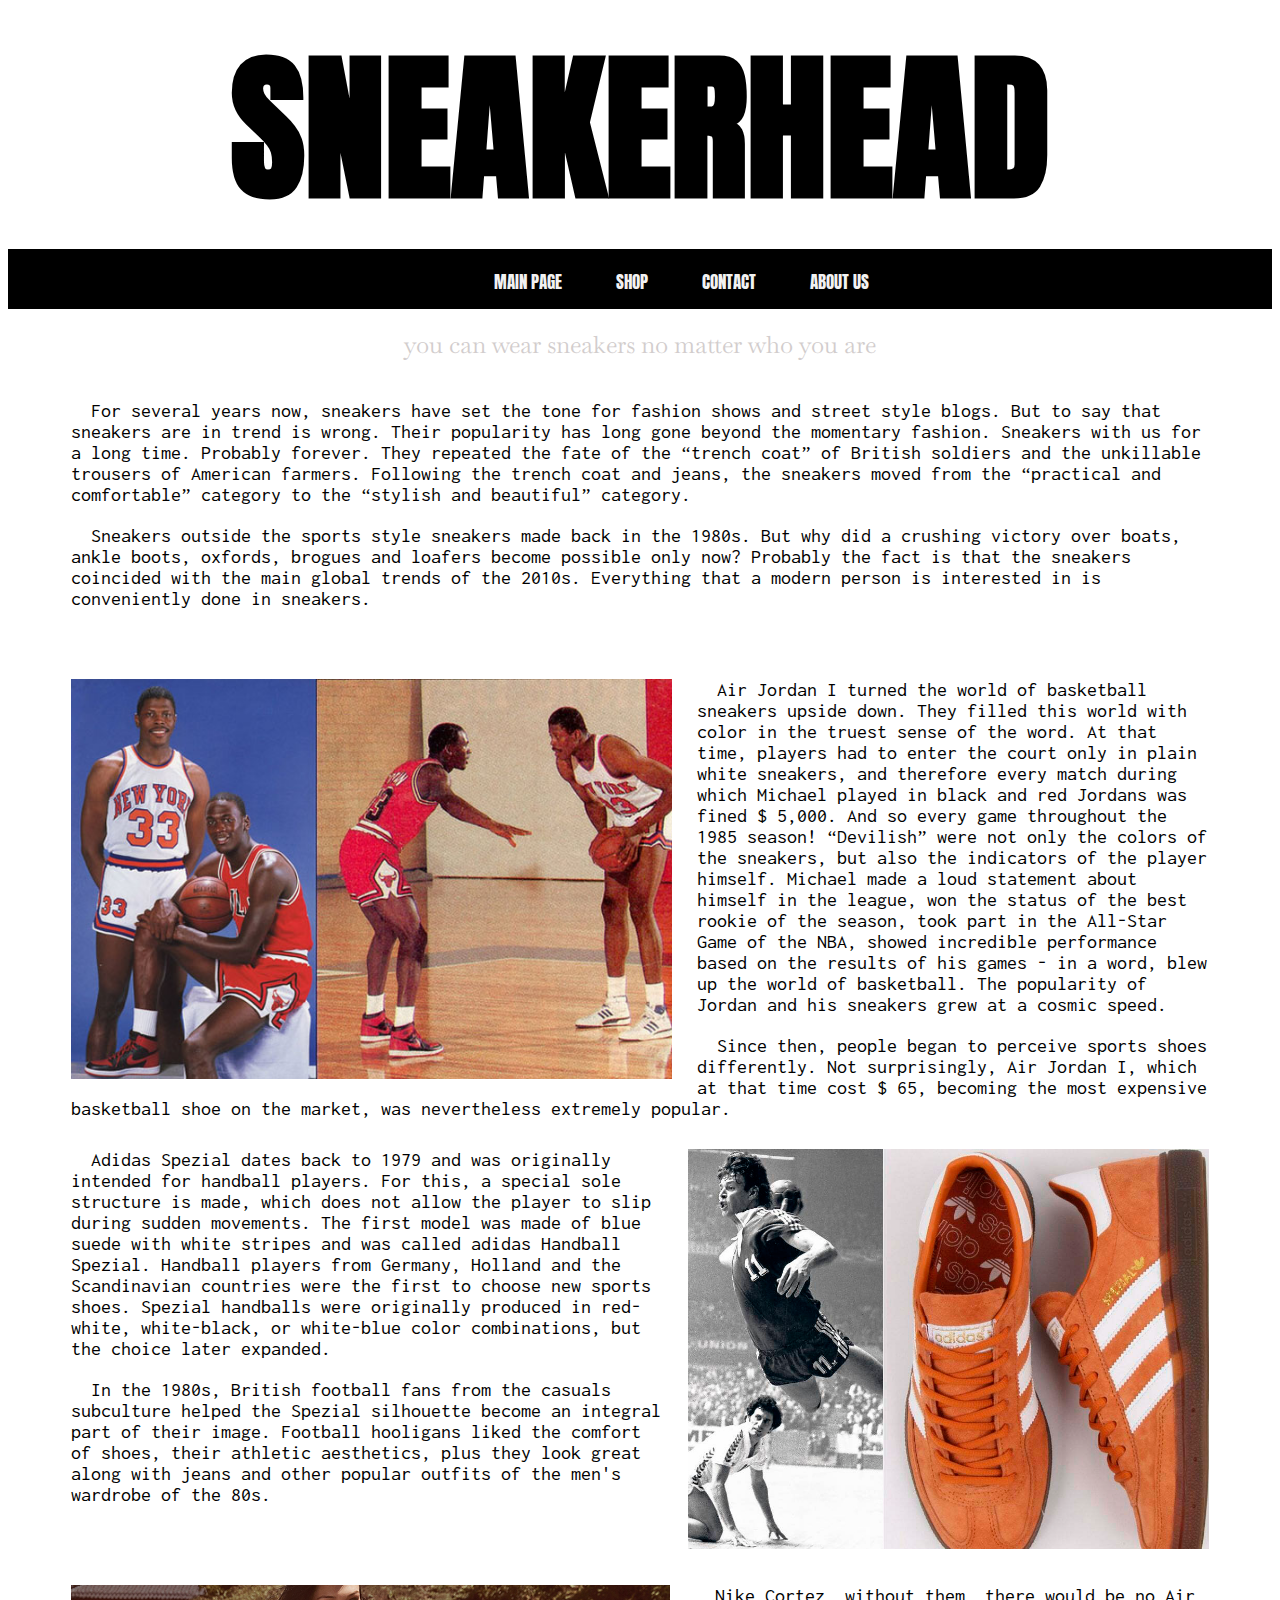
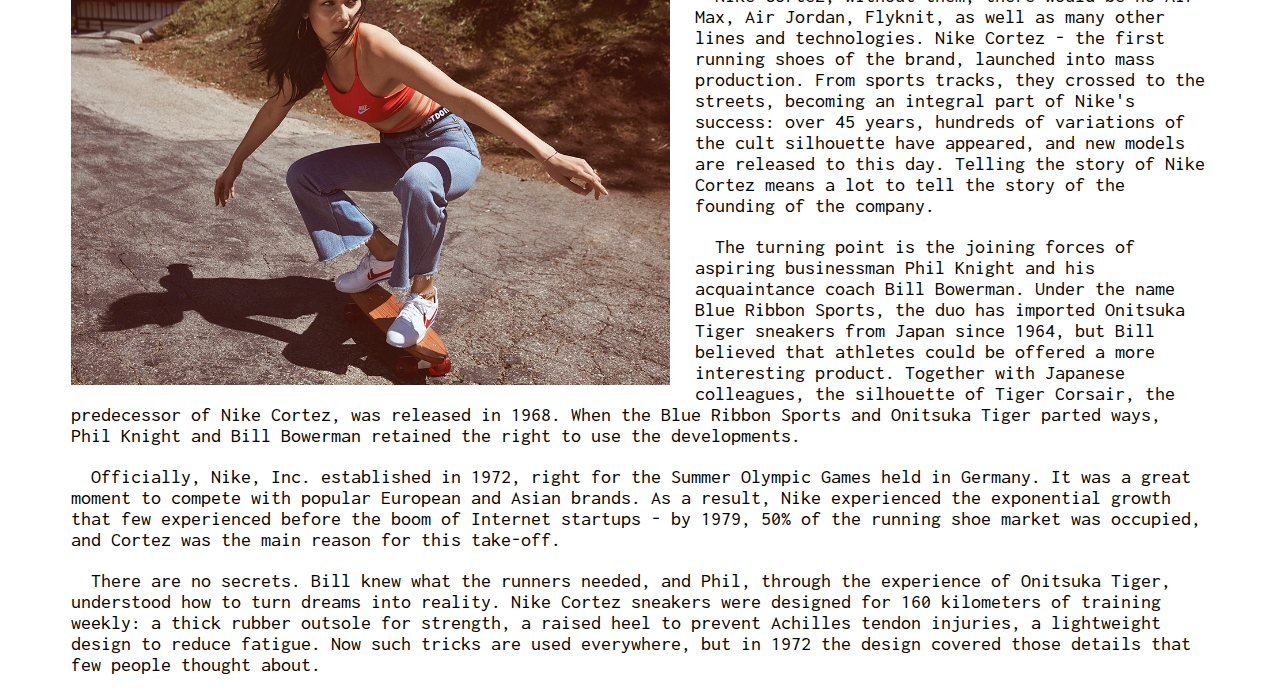
<file: prodg/html/index.html>
<!DOCTYPE html>
<html lang="en">
<head>
    <meta charset="UTF-8">
    <meta name="viewport" content="width=device-width, initial-scale=1.0">
    <meta http-equiv="X-UA-Compatible" content="ie=edge">
    <link href="https://fonts.googleapis.com/css?family=Anton&display=swap" rel="stylesheet">
    <link href="https://fonts.googleapis.com/css?family=Baskervville:400,400i|Inconsolata:400,700&display=swap" rel="stylesheet">
    <link href="/prodg/css/style.css" rel="stylesheet">
    <title>Document</title>
</head>
<body>
    <div class="wrapper">
        <div class="header">
          <div class="logo"><h1 class="text_logo">SNEAKERHEAD</h1></div>
          <div class="navbar">
            <div class="topbar">
                <a href="/prodg/html/index.html">Main page</a>
                <a href="/prodg/html/shop.html">Shop</a>
                <a href="/prodg/html/contact.html">Contact</a>
                <a href="/prodg/html/about.html">About us</a>
            </div>
          </div>
        </div>
        <div class="content">
          <div class="slogan"><h2 id="slog">you can wear sneakers no matter who you are</h2></div>
           <div class="main">
             <div class="history">
               <div class="all">
                <p>For several years now, sneakers have set the tone for fashion shows and street style blogs. But to say that sneakers are in trend is wrong. Their popularity has long gone beyond the momentary fashion. Sneakers with us for a long time. Probably forever. They repeated the fate of the “trench coat” of British soldiers and the unkillable trousers of American farmers. Following the trench coat and jeans, the sneakers moved from the “practical and comfortable” category to the “stylish and beautiful” category.</p>
                <p>Sneakers outside the sports style sneakers made back in the 1980s. But why did a crushing victory over boats, ankle boots, oxfords, brogues and loafers become possible only now? Probably the fact is that the sneakers coincided with the main global trends of the 2010s. Everything that a modern person is interested in is conveniently done in sneakers.</p>
               </div>
               <div class="basketball">
                 <img id="jordan" src="/prodg/img/jordan.jpg" alt="Jordan">
                 <p>Air Jordan I turned the world of basketball sneakers upside down. They filled this world with color in the truest sense of the word. At that time, players had to enter the court only in plain white sneakers, and therefore every match during which Michael played in black and red Jordans was fined $ 5,000. And so every game throughout the 1985 season! “Devilish” were not only the colors of the sneakers, but also the indicators of the player himself. Michael made a loud statement about himself in the league, won the status of the best rookie of the season, took part in the All-Star Game of the NBA, showed incredible performance based on the results of his games - in a word, blew up the world of basketball. The popularity of Jordan and his sneakers grew at a cosmic speed.</p>
                 <p>Since then, people began to perceive sports shoes differently. Not surprisingly, Air Jordan I, which at that time cost $ 65, becoming the most expensive basketball shoe on the market, was nevertheless extremely popular.</p>
               </div>  
               <div class="handball">
                 <img id="spezial" src="/prodg/img/spezial.jpg" alt="Spezial">
                 <p>Adidas Spezial dates back to 1979 and was originally intended for handball players. For this, a special sole structure is made, which does not allow the player to slip during sudden movements. The first model was made of blue suede with white stripes and was called adidas Handball Spezial. Handball players from Germany, Holland and the Scandinavian countries were the first to choose new sports shoes. Spezial handballs were originally produced in red-white, white-black, or white-blue color combinations, but the choice later expanded.</p>
                 <p>In the 1980s, British football fans from the casuals subculture helped the Spezial silhouette become an integral part of their image. Football hooligans liked the comfort of shoes, their athletic aesthetics, plus they look great along with jeans and other popular outfits of the men's wardrobe of the 80s.</p>
               </div>
               <div class="sprint">
                 <img id="cortez" src="/prodg/img/cortez.jpg">
                 <p>Nike Cortez, without them, there would be no Air Max, Air Jordan, Flyknit, as well as many other lines and technologies. Nike Cortez - the first running shoes of the brand, launched into mass production. From sports tracks, they crossed to the streets, becoming an integral part of Nike's success: over 45 years, hundreds of variations of the cult silhouette have appeared, and new models are released to this day. Telling the story of Nike Cortez means a lot to tell the story of the founding of the company.</p>
                 <p>The turning point is the joining forces of aspiring businessman Phil Knight and his acquaintance coach Bill Bowerman. Under the name Blue Ribbon Sports, the duo has imported Onitsuka Tiger sneakers from Japan since 1964, but Bill believed that athletes could be offered a more interesting product. Together with Japanese colleagues, the silhouette of Tiger Corsair, the predecessor of Nike Cortez, was released in 1968. When the Blue Ribbon Sports and Onitsuka Tiger parted ways, Phil Knight and Bill Bowerman retained the right to use the developments.</p>
                 <p>Officially, Nike, Inc. established in 1972, right for the Summer Olympic Games held in Germany. It was a great moment to compete with popular European and Asian brands. As a result, Nike experienced the exponential growth that few experienced before the boom of Internet startups - by 1979, 50% of the running shoe market was occupied, and Cortez was the main reason for this take-off.</p>
                 <p>There are no secrets. Bill knew what the runners needed, and Phil, through the experience of Onitsuka Tiger, understood how to turn dreams into reality. Nike Cortez sneakers were designed for 160 kilometers of training weekly: a thick rubber outsole for strength, a raised heel to prevent Achilles tendon injuries, a lightweight design to reduce fatigue. Now such tricks are used everywhere, but in 1972 the design covered those details that few people thought about.</p>
               </div>
             </div>

           </div>
        </div>
    </div>
</body>
</html>
</file>
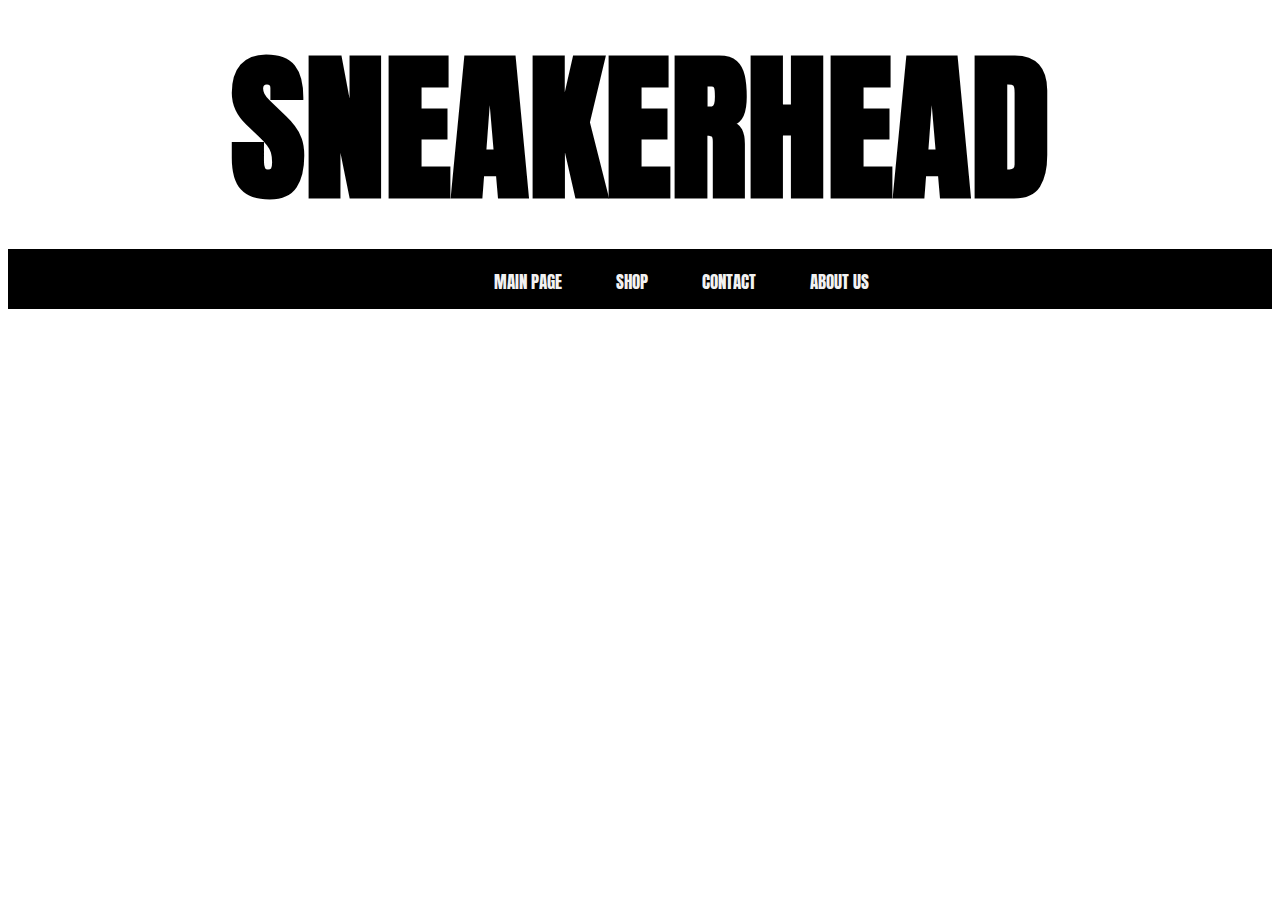
<file: prodg/html/about.html>
<!DOCTYPE html>
<html lang="en">
<head>
    <meta charset="UTF-8">
    <meta name="viewport" content="width=device-width, initial-scale=1.0">
    <meta http-equiv="X-UA-Compatible" content="ie=edge">
    <link href="https://fonts.googleapis.com/css?family=Anton&display=swap" rel="stylesheet">
    <link href="https://fonts.googleapis.com/css?family=Baskervville:400,400i|Inconsolata:400,700&display=swap" rel="stylesheet">
    <link href="/prodg/css/style.css" rel="stylesheet">
    <title>Document</title>
</head>
<body>
    <div class="wrapper">
        <div class="header">
          <div class="logo"><h1 class="text_logo">SNEAKERHEAD</h1></div>
          <div class="navbar">
            <div class="topbar">
                <a href="/prodg/html/index.html">Main page</a>
                <a href="/prodg/html/shop.html">Shop</a>
                <a href="/prodg/html/contact.html">Contact</a>
                <a href="/prodg/html/about.html">About us</a>
            </div>
          </div>
        </div>
        <div class="content">
          
        </div>
    </div>
</body>
</html>
</file>
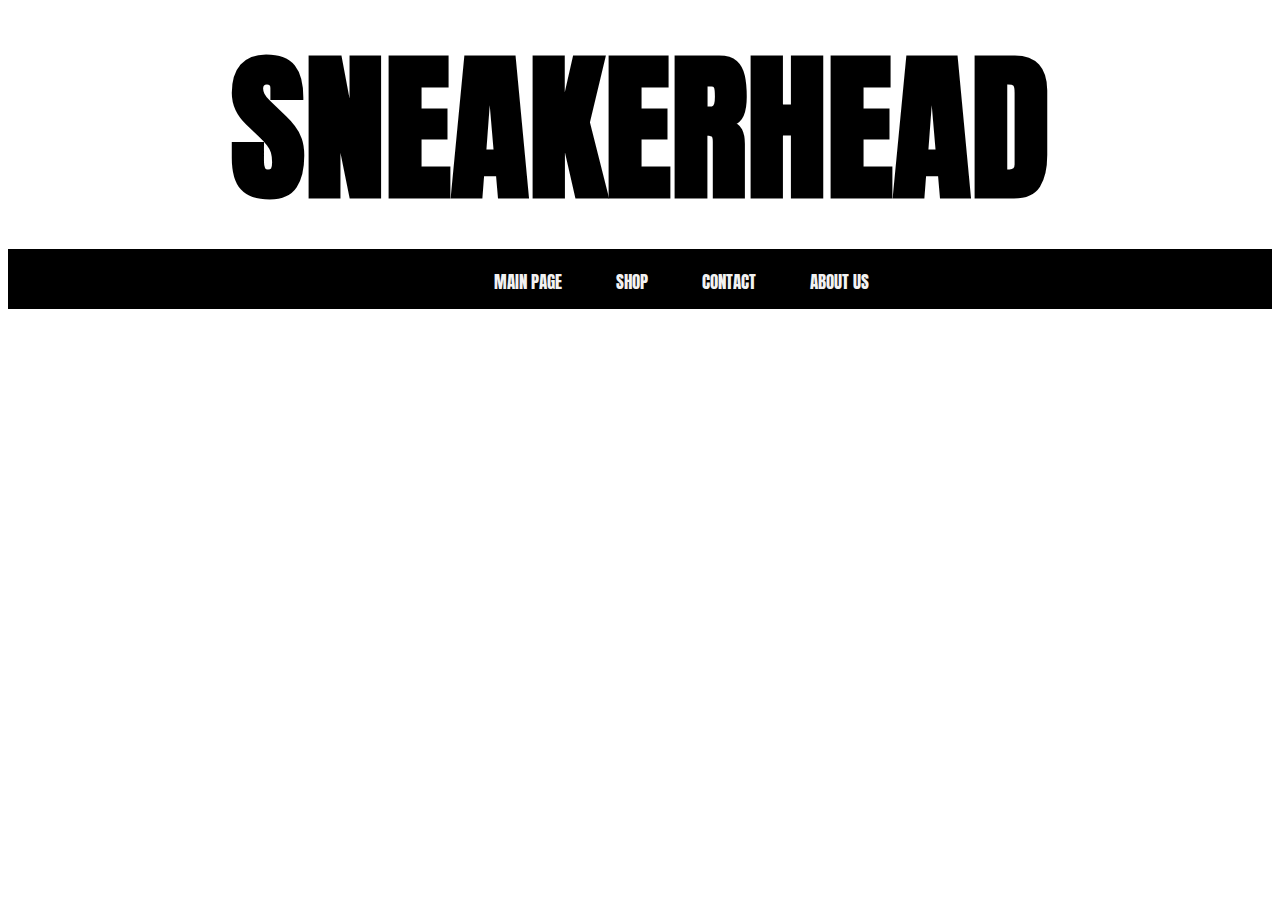
<file: prodg/html/contact.html>
<!DOCTYPE html>
<html lang="en">
<head>
    <meta charset="UTF-8">
    <meta name="viewport" content="width=device-width, initial-scale=1.0">
    <meta http-equiv="X-UA-Compatible" content="ie=edge">
    <link href="https://fonts.googleapis.com/css?family=Anton&display=swap" rel="stylesheet">
    <link href="https://fonts.googleapis.com/css?family=Baskervville:400,400i|Inconsolata:400,700&display=swap" rel="stylesheet">
    <link href="/prodg/css/style.css" rel="stylesheet">
    <title>Document</title>
</head>
<body>
    <div class="wrapper">
        <div class="header">
          <div class="logo"><h1 class="text_logo">SNEAKERHEAD</h1></div>
          <div class="navbar">
            <div class="topbar">
                <a href="/prodg/html/index.html">Main page</a>
                <a href="/prodg/html/shop.html">Shop</a>
                <a href="/prodg/html/contact.html">Contact</a>
                <a href="/prodg/html/about.html">About us</a>
            </div>
          </div>
        </div>
        <div class="content">
         
        </div>
    </div>
</body>
</html>
</file>
<file: prodg/css/style.css>
/*Logo+topbar*/

.logo {
    font-family: 'Anton', sans-serif;
    font-size: 80px;
    margin: 0;
}

.text_logo {
    text-align: center;
    margin: 0;
}

.navbar {
    background-color: black;
    overflow: hidden;
    height: 60px;
    
    
}

.topbar {
   margin-top: 20px;
   /*background-color: red;*/
   width: 500px;
   margin-left: 33.5%;
   /*margin-right: 50%;*/
   text-align: center;
}


.topbar a {
   
    color: #f2f2f2;
    padding: 14px 25px;
    text-decoration: none;
    font-size: 17px;
    font-family: 'Anton', sans-serif;
    text-transform: uppercase;
}

/*Main page content*/

.slogan {
    text-align: center;
    color: #d2cdcd;
}

#slog {
   font-family: 'Baskervville', serif;
   font-weight: 400;
   
}

.content {
    font-family: 'Inconsolata', monospace;
    
}

.main {
    margin-top: 40px;
    margin-left: 5%;
    margin-right: 5%;
}

p {
    text-indent: 20px;
    font-size: 20px;
}

.basketball {
    margin-top: 70px;
}

#jordan {
    float: left;
    margin-right: 25px;
    height: 400px;
    width: auto;
    
}

.handball {
    margin-top: 30px;
}

#spezial {
    float: right;
    margin-left: 25px;
    height: 400px;
    width: auto;
}

.sprint {
    margin-top: 80px;
}

#cortez {
    float: left;
    margin-right: 25px;
    height: 400px;
    width: auto;
}

/*Shop page content*/

.content_shop {
    font-family: 'Inconsolata', monospace;
   
}

.side_bar {
    position: absolute;
    margin-top: 5px;
    /*background-color: blue;*/
    width: 300px;
    height: 1000px;
    border-right-width: 1px;
    border-right-color: rgb(222, 230, 222);
    border-right-style: solid;
}

#search_form {
    margin-top: 15px;
}

#search {
    width: 200px;
}

.sneakers {
    margin-left: 305px;
    display: flex;
}

.small_card img {
    width: 305px;
    height: auto;
}

.small_card {
    text-align: center;
    width: 300px;
    padding: 0;
    margin: 50px;
    border: solid;
    border-width: 1px;
    border-color: black;
}

.boots {
    width: 295px;
    text-align: center;
    
}

.boots p {
    font-size: 17px;
    height: 90px;
    overflow: hidden;
    text-overflow: ellipsis;
}

/*table {
    border-spacing: 50px;
}*/


.href a, .href a:visited{
    color: black;
    text-decoration: none;
    vertical-align: middle;
    
}

.href {
    background-color: green;
    width: 200px;
    height: 25px;
    margin-left: 50px;
    border: solid;
    border-width: 1px;
}



.filters {
    margin-left: 20px;
}

.filters select {
    margin-top: 0;
    margin-left: 20px;
    width: 200px;
}

.filters p{
    font-size: 17px;
    margin-bottom: 10px;
}
</file>
